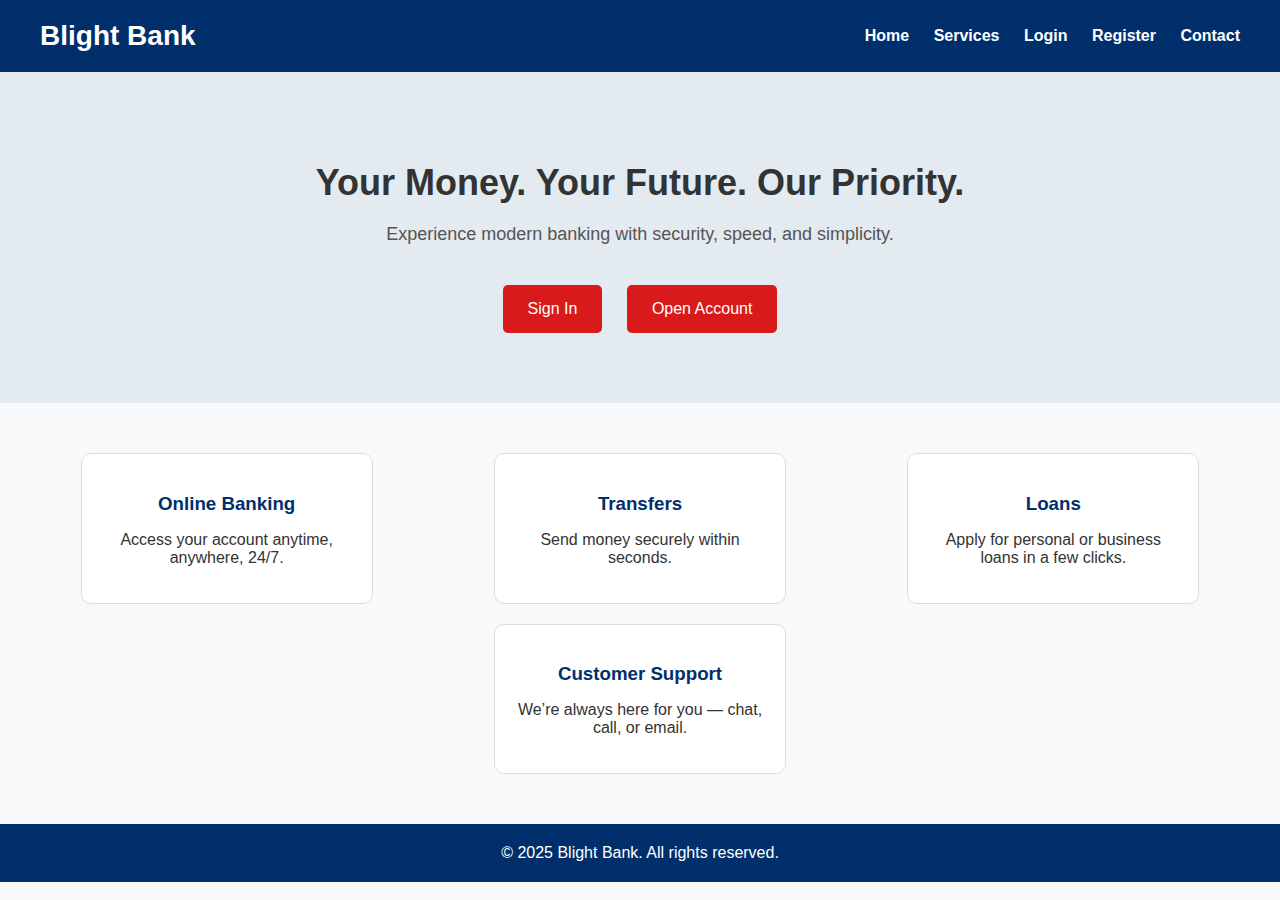
<file: blight_bank_homepage.html>
<!DOCTYPE html>
<html lang="en">
<head>
    <meta charset="UTF-8">
    <meta name="viewport" content="width=device-width, initial-scale=1.0">
    <title>Blight Bank</title>
    <style>
        body {
            font-family: Arial, sans-serif;
            margin: 0;
            background: #f8f9fa;
            color: #333;
        }
        header {
            background-color: #002f6c;
            color: white;
            padding: 20px 40px;
            display: flex;
            justify-content: space-between;
            align-items: center;
        }
        header h1 {
            margin: 0;
            font-size: 28px;
        }
        nav a {
            color: white;
            text-decoration: none;
            margin-left: 20px;
            font-weight: bold;
        }
        .hero {
            background-color: #e3eaf0;
            padding: 60px 40px;
            text-align: center;
        }
        .hero h2 {
            font-size: 36px;
            margin-bottom: 20px;
        }
        .hero p {
            font-size: 18px;
            color: #555;
        }
        .buttons {
            margin-top: 30px;
        }
        .buttons a {
            text-decoration: none;
            color: white;
            background-color: #d91a1a;
            padding: 15px 25px;
            border-radius: 5px;
            margin: 10px;
            display: inline-block;
        }
        .features {
            display: flex;
            justify-content: space-around;
            margin: 40px 20px;
            flex-wrap: wrap;
        }
        .feature {
            background-color: white;
            border: 1px solid #ddd;
            border-radius: 10px;
            padding: 20px;
            width: 250px;
            margin: 10px;
            text-align: center;
        }
        .feature h3 {
            margin-bottom: 10px;
            color: #002f6c;
        }
        footer {
            background-color: #002f6c;
            color: white;
            padding: 20px 40px;
            text-align: center;
        }
    </style>
</head>
<body>
    <header>
        <h1>Blight Bank</h1>
        <nav>
            <a href="#">Home</a>
            <a href="#">Services</a>
            <a href="#">Login</a>
            <a href="#">Register</a>
            <a href="#">Contact</a>
        </nav>
    </header>
    <section class="hero">
        <h2>Your Money. Your Future. Our Priority.</h2>
        <p>Experience modern banking with security, speed, and simplicity.</p>
        <div class="buttons">
            <a href="#">Sign In</a>
            <a href="#">Open Account</a>
        </div>
    </section>
    <section class="features">
        <div class="feature">
            <h3>Online Banking</h3>
            <p>Access your account anytime, anywhere, 24/7.</p>
        </div>
        <div class="feature">
            <h3>Transfers</h3>
            <p>Send money securely within seconds.</p>
        </div>
        <div class="feature">
            <h3>Loans</h3>
            <p>Apply for personal or business loans in a few clicks.</p>
        </div>
        <div class="feature">
            <h3>Customer Support</h3>
            <p>We’re always here for you — chat, call, or email.</p>
        </div>
    </section>
    <footer>
        &copy; 2025 Blight Bank. All rights reserved.
    </footer>
</body>
</html>
</file>
